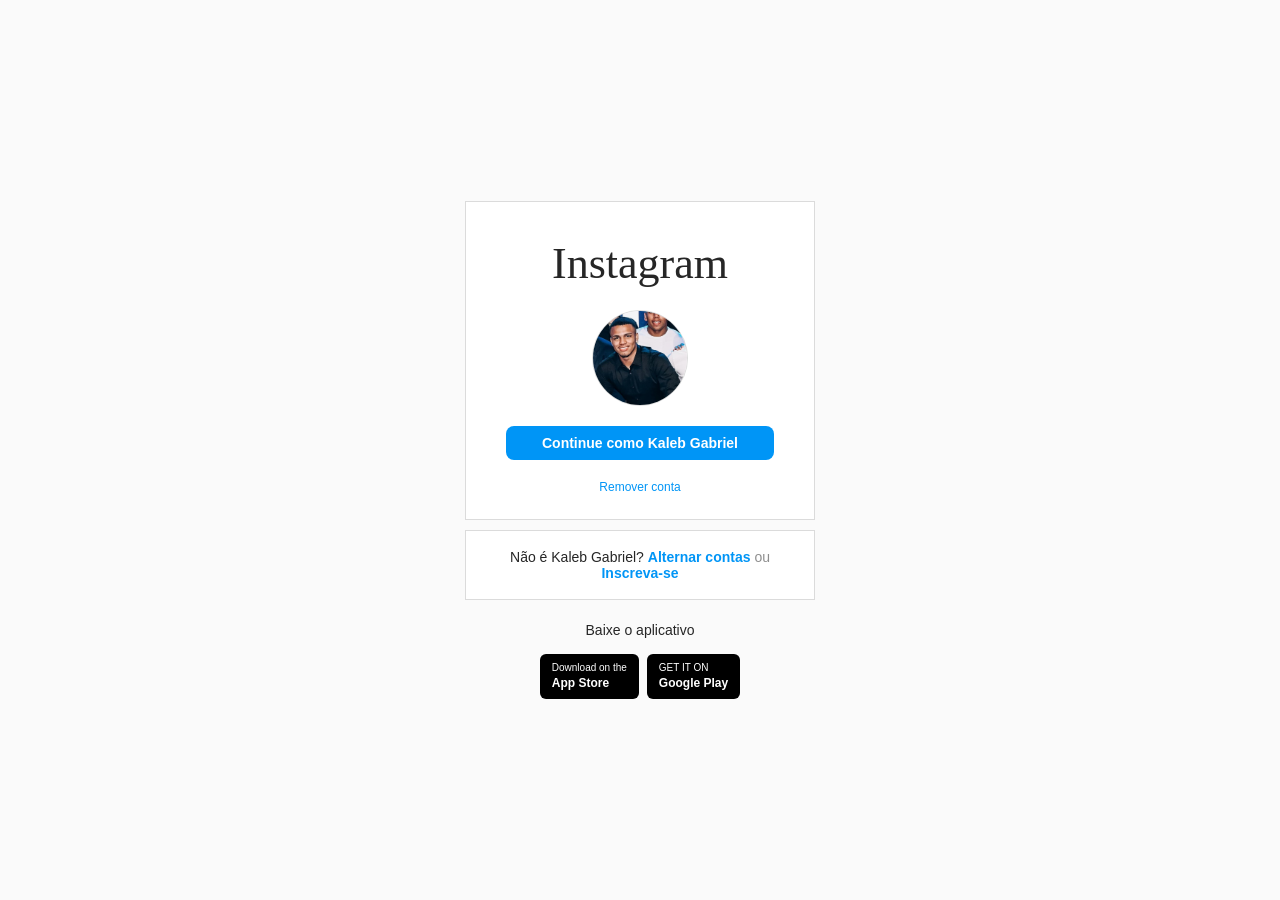
<file: index.html>
<!DOCTYPE html>
<html lang="pt-BR">
<head>
  <meta charset="UTF-8">
  <meta name="viewport" content="width=device-width, initial-scale=1.0">
  <title>Instagram</title>
  <link rel="stylesheet" href="style.css">
</head>
<body>
  <div class="wrap">
    <div class="card">
      <div class="logo">Instagram</div>

      
      <img class="avatar" src="./img/kaleb.jpeg" alt="Sua foto de perfil">

      <a class="btn-primary" href="#">Continue como Kaleb Gabriel</a>
      <a class="link-remover" href="#">Remover conta</a>
    </div>

    <div class="card card-bottom">
      Não é Kaleb Gabriel?
      <a href="#">Alternar contas</a>
      <span class="ou"> ou </span>
      <a href="#">Inscreva-se</a>
    </div>

    <div class="apps">
      <p class="apps-title">Baixe o aplicativo</p>
      <div class="store-row">
        <a class="store-btn" href="#">
          <span>
            Download on the<br>
            <strong>App Store</strong>
          </span>
        </a>
        <a class="store-btn" href="#">
          <span>
            GET IT ON<br>
            <strong>Google Play</strong>
          </span>
        </a>
      </div>
    </div>
  </div>
</body>
</html>
</file>
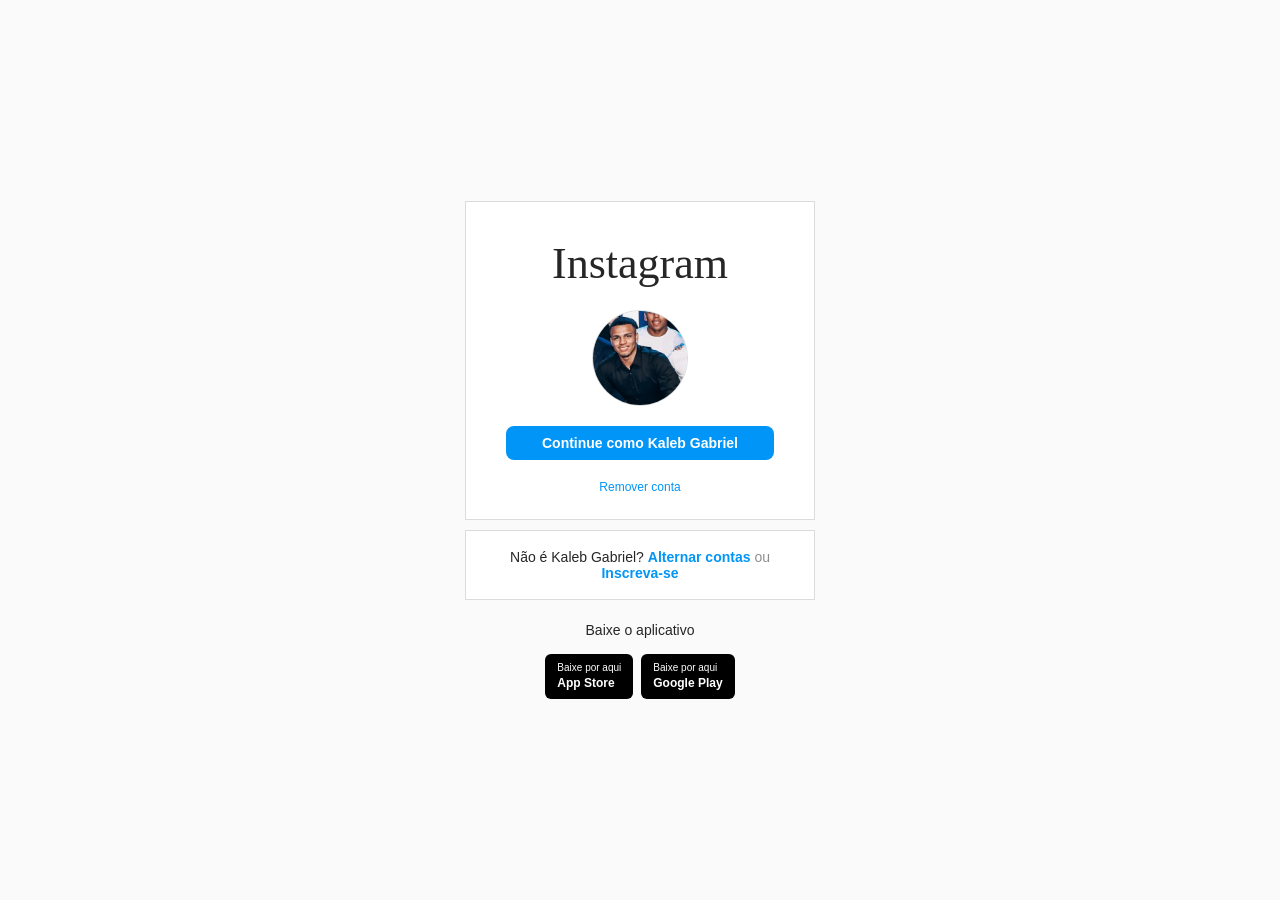
<file: instagramProjeto1/index.html>
<!DOCTYPE html>
<html lang="pt-BR">
<head>
  <meta charset="UTF-8">
  <meta name="viewport" content="width=device-width, initial-scale=1.0">
  <title>Instagram</title>
  <link rel="stylesheet" href="style.css">
</head>
<body>
  <div class="wrap">
    <div class="card">
      <div class="logo">Instagram</div>

      
      <img class="avatar" src="./img/kaleb.jpeg" alt="Sua foto de perfil">

      <a class="btn-primary" href="#">Continue como Kaleb Gabriel</a>
      <a class="link-remover" href="#">Remover conta</a>
    </div>

    <div class="card card-bottom">
      Não é Kaleb Gabriel?
      <a href="#">Alternar contas</a>
      <span class="ou"> ou </span>
      <a href="#">Inscreva-se</a>
    </div>

    <div class="apps">
      <p class="apps-title">Baixe o aplicativo</p>
      <div class="store-row">
        <a class="store-btn" href="#">
          <span>
            Baixe por aqui<br>
            <strong>App Store</strong>
          </span>
        </a>
        <a class="store-btn" href="#">
          <span>
            Baixe por aqui<br>
            <strong>Google Play</strong>
          </span>
        </a>
      </div>
    </div>
  </div>
</body>
</html>
</file>
<file: style.css>
* {
  box-sizing: border-box;
  margin: 0;
  padding: 0;
}

body {
  font-family: Arial, Helvetica, sans-serif;
  background-color: #fafafa;
  min-height: 100vh;
  display: flex;
  flex-direction: column;
  align-items: center;
  justify-content: center;
  padding: 24px 16px;
}

.wrap {
  width: 100%;
  max-width: 350px;
}

.card {
  background: #ffffff;
  border: 1px solid #dbdbdb;
  padding: 40px 40px 24px;
  text-align: center;
}

.card + .card {
  margin-top: 10px;
}

.logo {
  font-family: "Segoe Script", "Brush Script MT", "Lucida Handwriting", cursive;
  font-size: 44px;
  font-weight: 400;
  color: #262626;
  line-height: 1;
  margin-bottom: 24px;
}

.avatar {
  width: 96px;
  height: 96px;
  border-radius: 50%;
  object-fit: cover;
  display: block;
  margin: 0 auto 20px;
  border: 1px solid #dbdbdb;
  background-color: #efefef;
}

.btn-primary {
  display: block;
  width: 100%;
  background-color: #0095f6;
  color: #ffffff;
  font-size: 14px;
  font-weight: 600;
  padding: 8px 16px;
  border: none;
  border-radius: 8px;
  cursor: pointer;
  text-decoration: none;
  line-height: 1.3;
}

.btn-primary:hover {
  background-color: #1877f2;
}

.link-remover {
  display: inline-block;
  margin-top: 20px;
  font-size: 12px;
  color: #0095f6;
  text-decoration: none;
  font-weight: 400;
}

.link-remover:hover {
  text-decoration: underline;
}

.card-bottom {
  padding: 18px 16px;
  font-size: 14px;
  color: #262626;
}

.card-bottom a {
  color: #0095f6;
  text-decoration: none;
  font-weight: 600;
}

.card-bottom a:hover {
  text-decoration: underline;
}

.ou {
  color: #8e8e8e;
  font-weight: 400;
}

.apps {
  margin-top: 22px;
  text-align: center;
}

.apps-title {
  font-size: 14px;
  color: #262626;
  margin-bottom: 16px;
}

.store-row {
  display: flex;
  gap: 8px;
  justify-content: center;
  flex-wrap: wrap;
}

.store-btn {
  display: inline-flex;
  align-items: center;
  justify-content: center;
  min-height: 40px;
  padding: 8px 12px;
  background: #000000;
  color: #ffffff;
  border-radius: 6px;
  font-size: 10px;
  text-decoration: none;
  line-height: 1.2;
  text-align: left;
  max-width: 140px;
}

.store-btn:hover {
  opacity: 0.85;
}

.store-btn strong {
  display: block;
  font-size: 12px;
  font-weight: 600;
  margin-top: 2px;
}
</file>
<file: instagramProjeto1/style.css>
* {
  box-sizing: border-box;
  margin: 0;
  padding: 0;
}

body {
  font-family: Arial, Helvetica, sans-serif;
  background-color: #fafafa;
  min-height: 100vh;
  display: flex;
  flex-direction: column;
  align-items: center;
  justify-content: center;
  padding: 24px 16px;
}

.wrap {
  width: 100%;
  max-width: 350px;
}

.card {
  background: #ffffff;
  border: 1px solid #dbdbdb;
  padding: 40px 40px 24px;
  text-align: center;
}

.card + .card {
  margin-top: 10px;
}

.logo {
  font-family: "Segoe Script", "Brush Script MT", "Lucida Handwriting", cursive;
  font-size: 44px;
  font-weight: 400;
  color: #262626;
  line-height: 1;
  margin-bottom: 24px;
}

.avatar {
  width: 96px;
  height: 96px;
  border-radius: 50%;
  object-fit: cover;
  display: block;
  margin: 0 auto 20px;
  border: 1px solid #dbdbdb;
  background-color: #efefef;
}

.btn-primary {
  display: block;
  width: 100%;
  background-color: #0095f6;
  color: #ffffff;
  font-size: 14px;
  font-weight: 600;
  padding: 8px 16px;
  border: none;
  border-radius: 8px;
  cursor: pointer;
  text-decoration: none;
  line-height: 1.3;
}

.btn-primary:hover {
  background-color: #1877f2;
}

.link-remover {
  display: inline-block;
  margin-top: 20px;
  font-size: 12px;
  color: #0095f6;
  text-decoration: none;
  font-weight: 400;
}

.link-remover:hover {
  text-decoration: underline;
}

.card-bottom {
  padding: 18px 16px;
  font-size: 14px;
  color: #262626;
}

.card-bottom a {
  color: #0095f6;
  text-decoration: none;
  font-weight: 600;
}

.card-bottom a:hover {
  text-decoration: underline;
}

.ou {
  color: #8e8e8e;
  font-weight: 400;
}

.apps {
  margin-top: 22px;
  text-align: center;
}

.apps-title {
  font-size: 14px;
  color: #262626;
  margin-bottom: 16px;
}

.store-row {
  display: flex;
  gap: 8px;
  justify-content: center;
  flex-wrap: wrap;
}

.store-btn {
  display: inline-flex;
  align-items: center;
  justify-content: center;
  min-height: 40px;
  padding: 8px 12px;
  background: #000000;
  color: #ffffff;
  border-radius: 6px;
  font-size: 10px;
  text-decoration: none;
  line-height: 1.2;
  text-align: left;
  max-width: 140px;
}

.store-btn:hover {
  opacity: 0.85;
}

.store-btn strong {
  display: block;
  font-size: 12px;
  font-weight: 600;
  margin-top: 2px;
}
</file>
